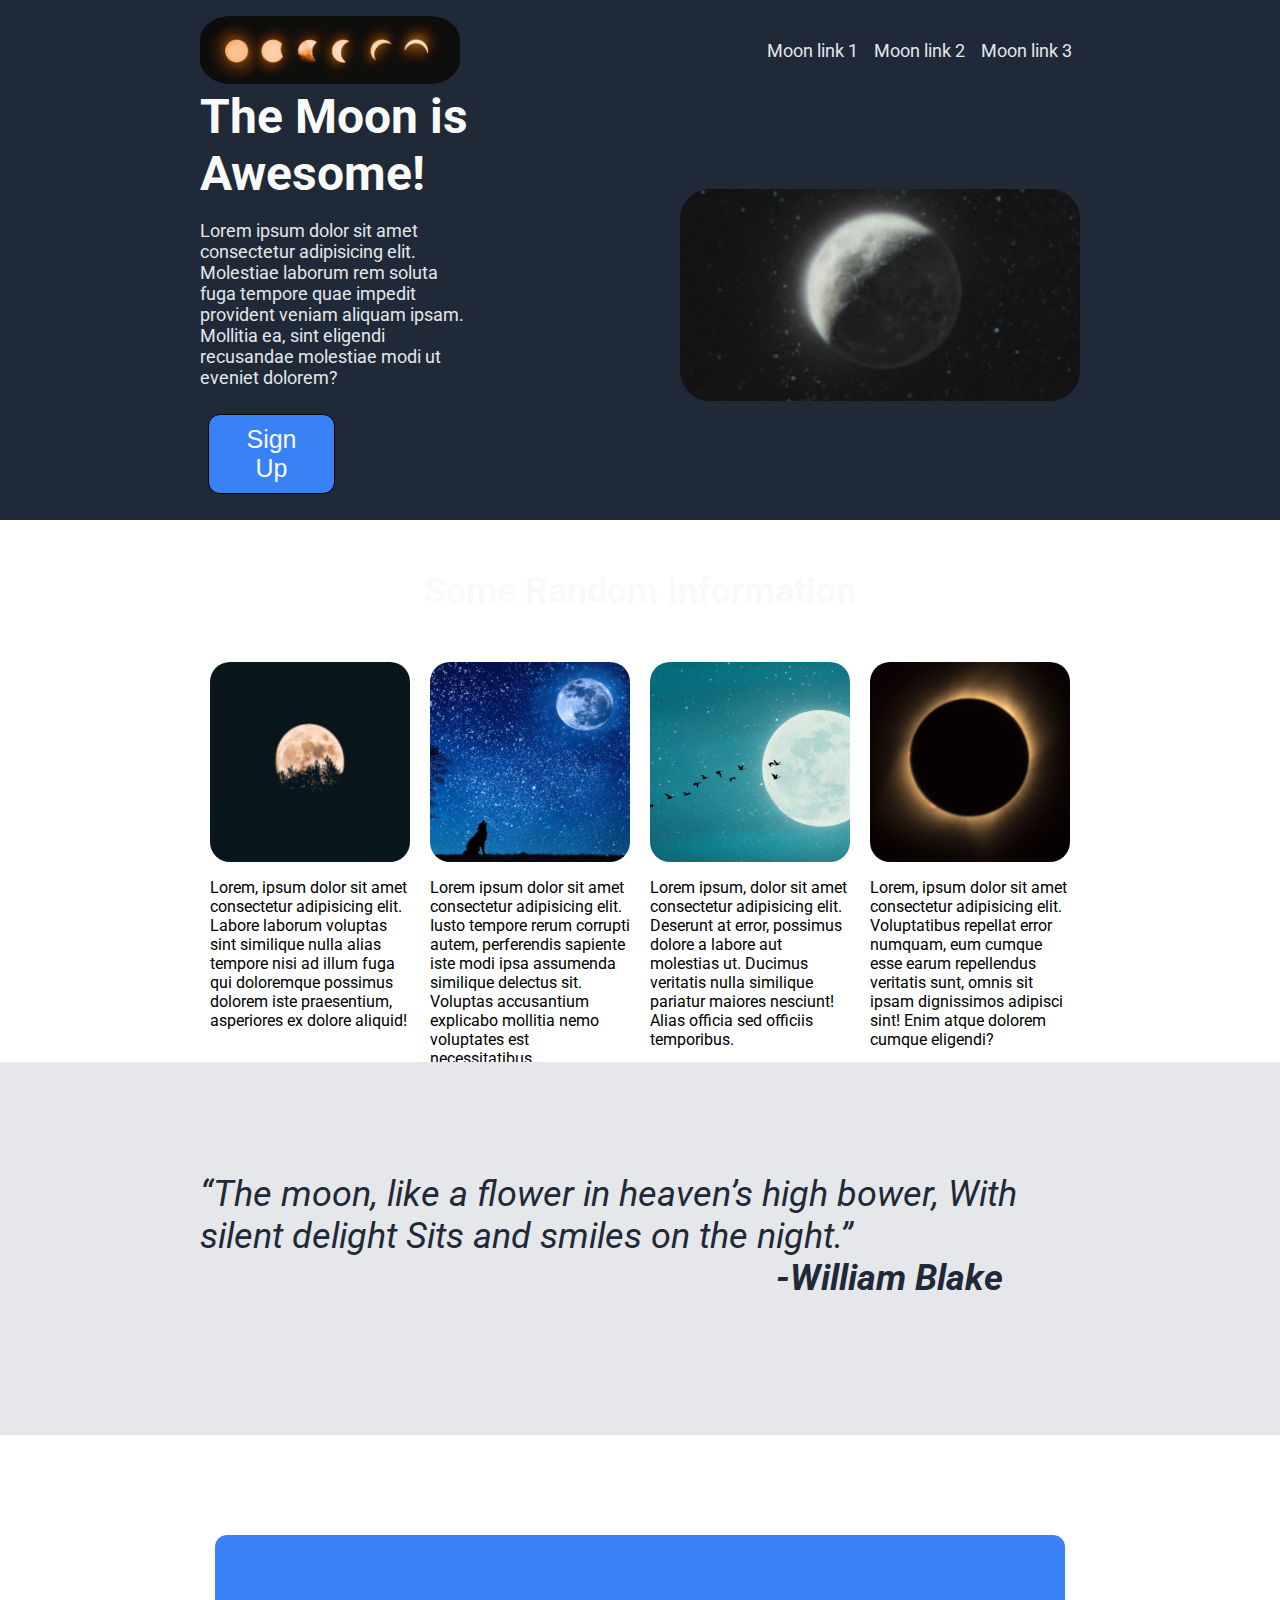
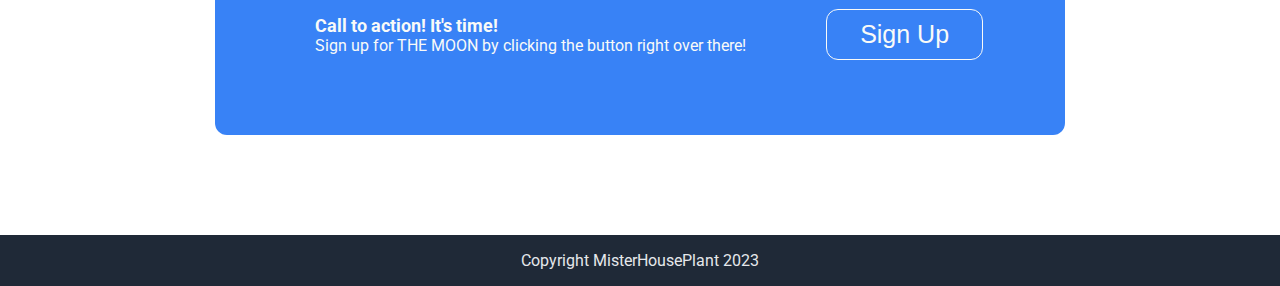
<file: index.html>
<!DOCTYPE html>
<html lang=" en">
        <head>
            <div class="header">
            <meta charset="utf-8">
            <title>The Moon is Awesome!</title>
            <link rel="stylesheet" href="styles.css">
            <div class="round">
            <img src="moonlogo.png"alt="6 phases of the moon.Photo by Mark Tegethof https://unsplash.com/photos/NbgQfUvKFE0?utm_source=unsplash&utm_medium=referral&utm_content=creditCopyText%22%3EUnsplash"class="logo">
            </div>
           <ul class="head-links">
            <li><a  href="https://misterhouseplant.github.io/Moon-Landing/pages/facts.html">Moon link 1</a></li>
            <li> <a href="https://misterhouseplant.github.io/Moon-Landing/pages/facts.html">Moon link 2</a></li>
            <li> <a href="https://misterhouseplant.github.io/Moon-Landing/pages/facts.html">Moon link 3</a></li>
                
            </ul>
            </div>
        </head>

        <body>
           <div class="top">
            <div class="top-left">
            <h1>The Moon is Awesome!</h1>
            <p>Lorem ipsum dolor sit amet consectetur adipisicing elit. Molestiae laborum rem soluta fuga tempore quae impedit provident veniam aliquam ipsam. Mollitia ea, sint eligendi recusandae molestiae modi ut eveniet dolorem?</p>
            <a href="https://misterhouseplant.github.io/Moon-Landing/pages/facts.html"><button class="click">Sign Up</button></a>
            </div>
        <div class="top-right">
            <div class="container1">
            <img src="rectanglemoon.png"alt="Moon up close, partially shadowed, photo by Alan Carvalho https://www.pexels.com/photo/moon-in-the-night-sky-15334824/">
            </div>
        </div>
        </div>

          
            <h2>Some Random Information</h2>
            <div class="row">
                <div class="info">
                    <div class="rounded">
            <img src="forestmoon.png"alt="Moon rising over forest by Aaron visuals https://unsplash.com/@aronvisuals?utm_source=unsplash&utm_medium=referral&utm_content=creditCopyText>Aron Visuals">
                    </div>
            <p> Lorem, ipsum dolor sit amet consectetur adipisicing elit. Labore laborum voluptas sint similique nulla alias tempore nisi ad illum fuga qui doloremque possimus dolorem iste praesentium, asperiores ex dolore aliquid!</p>
                </div>
                <div class="info">
                    <div class="rounded">
            <img src="wolfmoon.png"alt="Wolf howling at moon by https://pixabay.com/users/pezibear-526143/?utm_source=link-attribution&utm_medium=referral&utm_campaign=image&utm_content=647528>Petra</a>">
                    </div>
            <p> Lorem ipsum dolor sit amet consectetur adipisicing elit. Iusto tempore rerum corrupti autem, perferendis sapiente iste modi ipsa assumenda similique delectus sit. Voluptas accusantium explicabo mollitia nemo voluptates est necessitatibus.</p>
                </div>
                <div class="info">
                    <div class="rounded">
            <img src="birdsmoon.png"alt="Birds flying in front of moon by https://unsplash.com/@thula25?utm_source=unsplash&utm_medium=referral&utm_content=creditCopyText">Thula Na</a>">
                    </div>
            <p> Lorem ipsum, dolor sit amet consectetur adipisicing elit. Deserunt at error, possimus dolore a labore aut molestias ut. Ducimus veritatis nulla similique pariatur maiores nesciunt! Alias officia sed officiis temporibus.</p>
                </div>
                <div class="info">
                    <div class="rounded">
            <img src="eclipse.png"alt="Total eclipse moon, by  Drew Rae: https://www.pexels.com/photo/eclipse-digital-wallpaper-580679/">
                    </div>
            <p> Lorem, ipsum dolor sit amet consectetur adipisicing elit. Voluptatibus repellat error numquam, eum cumque esse earum repellendus veritatis sunt, omnis sit ipsam dignissimos adipisci sint! Enim atque dolorem cumque eligendi?</p>
                </div>
            </div>
        
            <div class="quote">
                <div class="inner-quote">
            <p><q>The moon, like a flower in heaven’s high bower, With silent delight Sits and smiles on the night.</q>
                <br>
                <strong>&emsp;&emsp;&emsp;&emsp;&emsp;&emsp;&emsp;&emsp;&emsp;&emsp;&emsp;&emsp;&emsp;&emsp;&emsp;&emsp;-William Blake</strong></p>
                </div>    
        </div>

            <div class="container-outer">

                <div class="container-inner">
                <div class="action-left">
            <p><div class ="action">Call to action! It's time!</div>
            Sign up for THE MOON by clicking the button right over there!</p>
                </div>
            
                <div class="action-right">
            <a href="https://misterhouseplant.github.io/Moon-Landing/pages/facts.html"><button class="click2">Sign Up</button></a>
                </div>
        </div>
            </div>







            <footer>
                <p>Copyright MisterHousePlant 2023</p>
            </footer>
        </body>






</html>
</file>
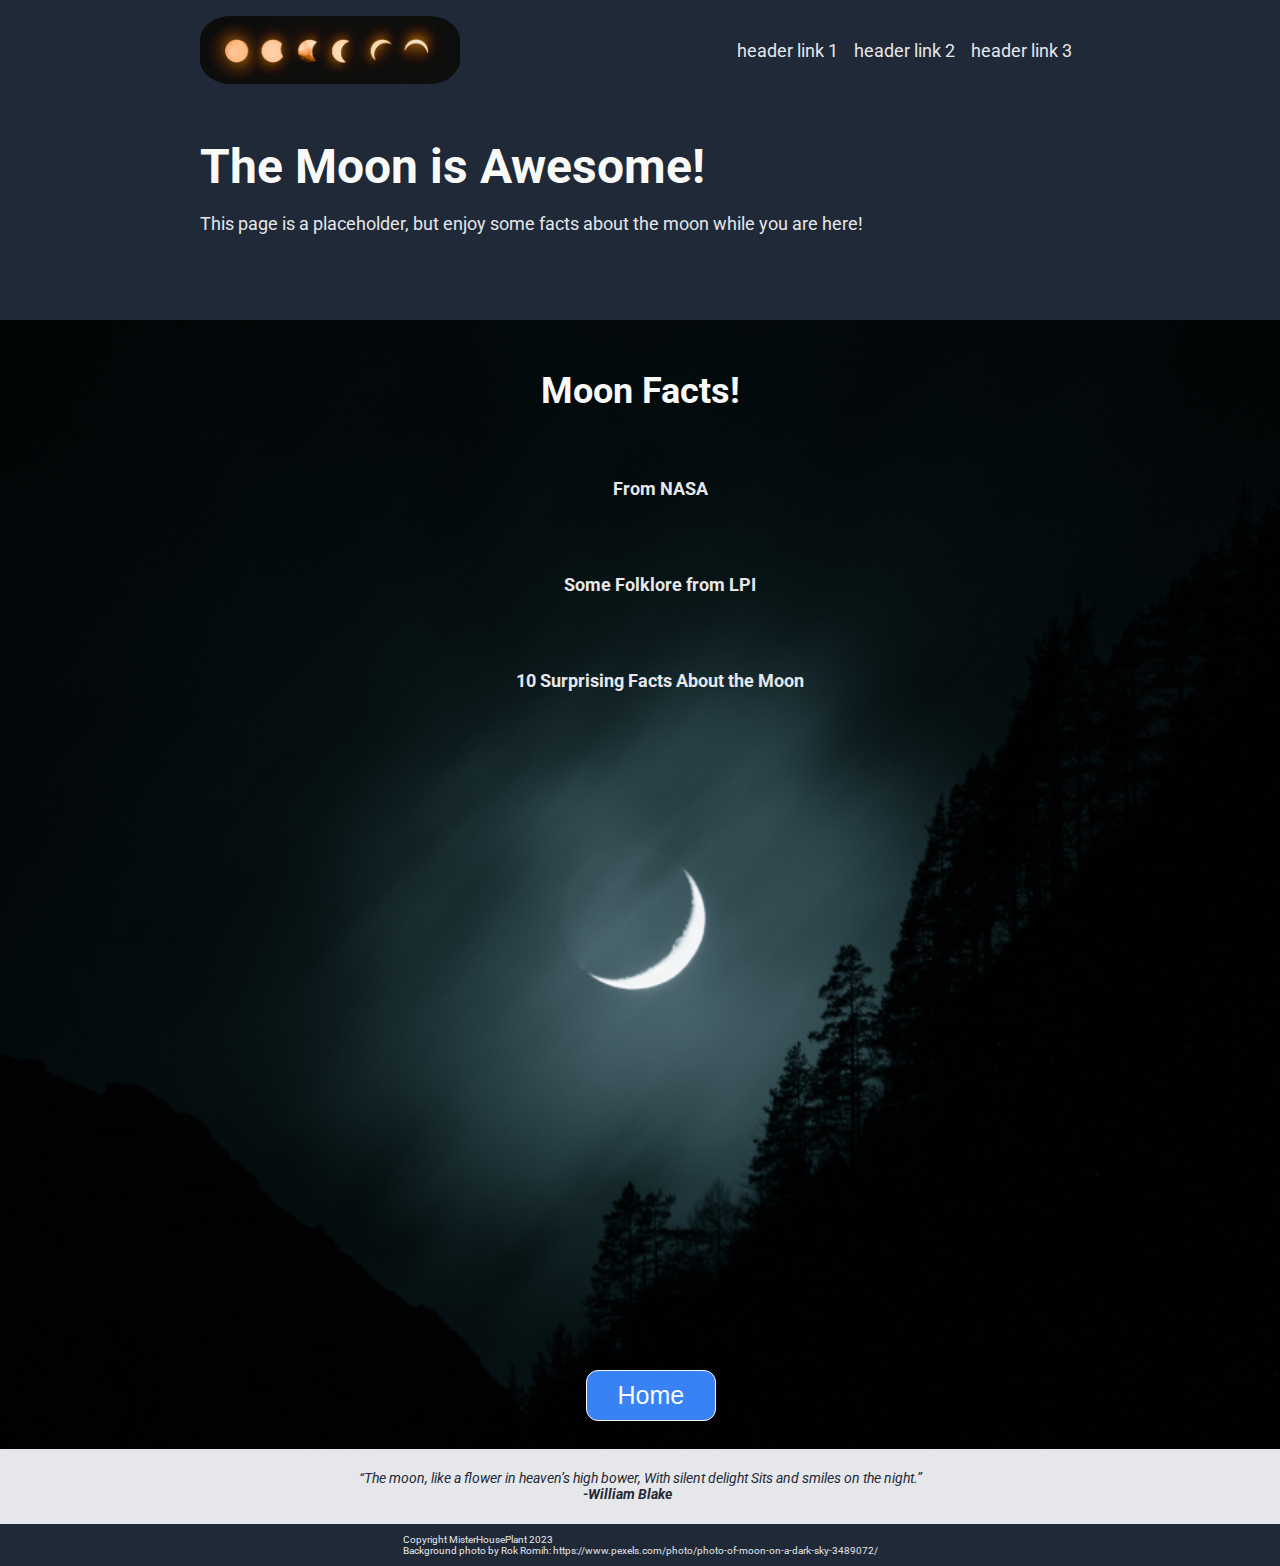
<file: pages/facts.html>
<!DOCTYPE html>
<html lang=" en">
        <head>
            <div class="header">
            <meta charset="utf-8">
            <title>The Moon is Awesome!</title>
            <link rel="stylesheet" href="styles2.css">
            <div class="round">
            <img src="../moonlogo.png"alt="6 phases of the moon by a href=https://unsplash.com/@tegethoff?utm_source=unsplash&utm_medium=referral&utm_content=creditCopyText>Mark Tegethoff" class="logo">
            </div>
           <ul class="head-links">
            <li><a  href="file:///home/sara/repos/Moon-Landing/pages/facts.html">header link 1</a></li>
            <li> <a href="file:///home/sara/repos/Moon-Landing/pages/facts.html">header link 2</a></li>
            <li> <a href="file:///home/sara/repos/Moon-Landing/pages/facts.html">header link 3</a></li>
                
            </ul>
            </div>
        </head>


           <div class="top">
            <div class="top-left">
            <h1>The Moon is Awesome!</h1>
            <p>This page is a placeholder, but enjoy some facts about the moon while you are here! </p>
            
            </div>
   
        </div>
        </div>

          
            <h2>Moon Facts!</h2>
            <div class="box">
                <ul class="moon-facts">
                    <li class="facts-list"><a  href="https://science.nasa.gov/moon/facts/">From NASA</a></li>
                    <li class="facts-list"> <a href="https://www.lpi.usra.edu/education/explore/marvelMoon/tales/">Some Folklore from LPI</a></li>
                    <li class="facts-list"> <a href="https://www.space.com/11162-10-surprising-moon-facts-full-moons.html">10 Surprising Facts About the Moon </a></li>
                        
                    </ul>
                    </div>
        </div>
           
            
                <a href="https://misterhouseplant.github.io/Moon-Landing/"><button class="click2">Home</button></a>
                   
            <div class="quote">
                <div class="inner-quote">
            <p><q>The moon, like a flower in heaven’s high bower, With silent delight Sits and smiles on the night.</q>
                <br>
                <strong>&emsp;&emsp;&emsp;&emsp;&emsp;&emsp;&emsp;&emsp;&emsp;&emsp;&emsp;&emsp;&emsp;&emsp;&emsp;&emsp;-William Blake</strong></p>
                </div>    
        </div>

     







            <footer>
                <p>Copyright MisterHousePlant 2023 <br>
                    Background photo by Rok Romih: https://www.pexels.com/photo/photo-of-moon-on-a-dark-sky-3489072/
                </p>
            </footer>
        </body>






</html>
</file>
<file: styles.css>
@import url('https://fonts.googleapis.com/css2?family=Roboto:wght@400;700&display=swap');

body {
    font-family: Roboto, sans-serif;
    display: flex;
    align-items: center;
    flex-direction: column;
    margin:0;
}
 .header {
    display: flex;
    font-size: 20px;
     text-decoration: none;
    height: 100px;
    background-color: #1f2937;
    align-items:center;
    justify-content: space-between;
    width: 100%;
    margin:0;
    padding-bottom: 20px;
   }

.head-links {
    display: flex;
    list-style: none;
    margin: 0;
    padding: 0;
    padding-right: 200px;
  }
.logo {
    display:flex;
    padding-left:200px;
    padding-right: 200px;
    width: 260px;
    height: auto;
    align-items: center;
    border-radius: 35%;
    object-fit: cover;
}
a {
    font-size: 18px;
    padding: 8px;
   text-decoration: none;
   color:#e5e7eb;
   }
.top {
    display: flex;
    background-color:#1f2937;
    color: #e5e7eb;
    font-size: 18px;
    width:100%;
    height:250px;
    margin:0;
    align-items: center;
    flex-direction: row;
    justify-content: space-between;
    padding-bottom:25px;
   padding-top: 50px;
   padding-bottom: 100px;
}
h1 {
    font-size: 48px;
    color: #f9faf8;
    font-weight:bolder;
    margin:0;
}
.top-left {
    display: flex;
   flex-direction:column;
   margin-left:200px;
   margin-right: 200px;
   justify-content: center;
}
.top-right {
  display: flex;
  padding:0;
   justify-content: center;
  margin-right: 200px;
  margin-left: 10px;
  align-items: center;
}
.container1 {
    display: flex;
    width: 400px;
     height: auto;
    border-radius: 30px;
    object-fit: cover;
    overflow: hidden;
    align-items: center;
}

h2 {
    color: #f9faf8;
    padding:20px;
    font-size: 36px;
    font-weight: bolder;
}
 
.row {
    display: flex;
    justify-content: center;
    gap: 20px;
    max-height: 200px;
}

.rounded {
    border-radius: 10%;
    overflow: hidden;
    height: 200px;
    width: 200px;
}

.info {
    max-width: 200px;
    padding-bottom: 50px;
}

.quote {
    display: flex;
    background-color:#e5e7eb;
    color:#1f2937;
    font-size: 36px;
    font-style: italic;
    width:100%;
    margin:0;
    align-items: center;
    margin-top: 200px;
}

.inner-quote {
    display: flex;
    padding-left: 200px;
    padding-right: 200px;
    padding-top: 75px;
    padding-bottom: 100px;
}




.container-inner {
    display: flex;
    background-color: #3882f6;
    color: #f9faf8;
   width: 850px;
    height:200px;
    margin:0;
    align-items: center;
    justify-content: space-between;
   margin-top: 100px;
   margin-bottom:100px;
   border-radius: 12px;
}


.action {
    font-weight:bolder;
    font-size: 18px;
    margin: 0;
}

.action-left {
    display: flex;
    flex-direction:column;
    padding-left:100px;
   margin: 0;
}
 
 
.action-right {
    display: flex;
    padding-right:100px;
}

 footer {
    display: flex;
    background-color:#1f2937;
    color: #e5e7eb;
    width:100%;
    justify-content: center;
 }

.click{
    background-color: #3882f6;
    color:#f9faf8;
    border-radius: 12px;
    border: 1px solid #000;
    padding: 10px 20px;
    font-size: 25px;
    width:50%;
    cursor:pointer;
}

.click2 {
    background-color: #3882f6;
    color:#f9faf8;
    border-radius: 12px;
    border: 1px solid #f9faf8;
    padding: 10px 20px;
    font-size: 25px;
    width:120%;
    cursor:pointer;
}
</file>
<file: pages/styles2.css>
@import url('https://fonts.googleapis.com/css2?family=Roboto:wght@400;700&display=swap');



body {
    font-family: Roboto, sans-serif;
    display: flex;
    align-items: center;
    flex-direction: column;
    margin:0;
    background-image: url("../crescent.png");
    background-size: cover;
    
  }
   

  .header {
    display: flex;
     font-size: 20px;
     text-decoration: none;
    height: 100px;
    background-color: #1f2937;
    align-items:center;
     justify-content: space-between;
     width: 100%;
     margin:0;
     padding-bottom: 20px;
  
    }

    .head-links {
        display: flex;
        list-style: none;
        margin: 0;
        padding: 0;
        padding-right: 200px;
        

     }


     .logo {
        display:flex;
        padding-left:200px;
        padding-right: 200px;
        width: 260px;
        height: auto;
       align-items: center;
       border-radius: 35%;
       object-fit: cover;

     }

a {
    font-size: 18px;
    padding: 8px;
   text-decoration: none;
   color:#e5e7eb;
   }

 .top {
    display: flex;
    background-color:#1f2937;
    color: #e5e7eb;
    font-size: 18px;
    width:100%;
    height:50px;
    margin:0;
    align-items: center;
    flex-direction: row;
    justify-content: space-between;
    padding-bottom:25px;
   padding-top: 50px;
   padding-bottom: 100px;
  
  


}

h1 {
    font-size: 48px;
    color: #f9faf8;
    font-weight:bolder;
    margin:0;
}
 .top-left {
    display: flex;
   flex-direction:column;
   margin-left:200px;
   margin-right: 200px;
   justify-content: center;
   
  
 }

.top-right {
  display: flex;
  padding:0;
   justify-content: center;
  margin-right: 200px;
  margin-left: 10px;
  align-items: center;
    }

    .container1 {
        display: flex;
       width: 400px;
       height: auto;
       border-radius: 30px;
       object-fit: cover;
       overflow: hidden;
       align-items: center;
       
      

    }

h2 {
    color: #f9faf8;
    padding:20px;
    font-size: 36px;
    font-weight: bolder;
    align-items: center;
    display: flex;
    align-items:center;
}

.moon-facts {
    display: flex;
    flex-direction: column;
   list-style-type:none;
   font-weight: bolder;
    align-items: center;
    gap:75px;
}








.box {
    display: flex;
    height:900px;
    width:900px;
    justify-content: center;


}

 
.row {
    display: flex;
    justify-content: center;
    gap: 20px;
    max-height: 200px;
    
    
   
    
}

.rounded {
    
    border-radius: 10%;
    overflow: hidden;
    height: 200px;
    width: 200px;
    
}



.info {
    max-width: 200px;
    padding-bottom: 50px;
}




.quote {
    display: flex;
    background-color:#e5e7eb;
    color:#1f2937;
    font-size: 14px;
    font-style: italic;
    width:100%;
    margin:0;
    align-items: center;
    margin-top: 20px;
    height: 75px;
    justify-content: center;
   
  
}

.inner-quote {
    display: flex;
    padding-left: 200px;
    padding-right: 200px;
    padding-top: 25px;
    padding-bottom: 25px;
}





 footer {
    display: flex;
    background-color:#1f2937;
    color: #e5e7eb;
    width:100%;
    justify-content: center;
     font-size: 10px;
 
 }

 click{
    background-color: #3882f6;
    color:#f9faf8;
    border-radius: 12px;
    border: 1px solid #000;
    padding: 10px 20px;
    font-size: 25px;
    width:50%;
    cursor:pointer;
}

.click2 {
    background-color: #3882f6;
    color:#f9faf8;
    border-radius: 12px;
    border: 1px solid #f9faf8;
    padding: 10px 20px;
    font-size: 25px;
    width:120%;
    cursor:pointer;
   
}
</file>
